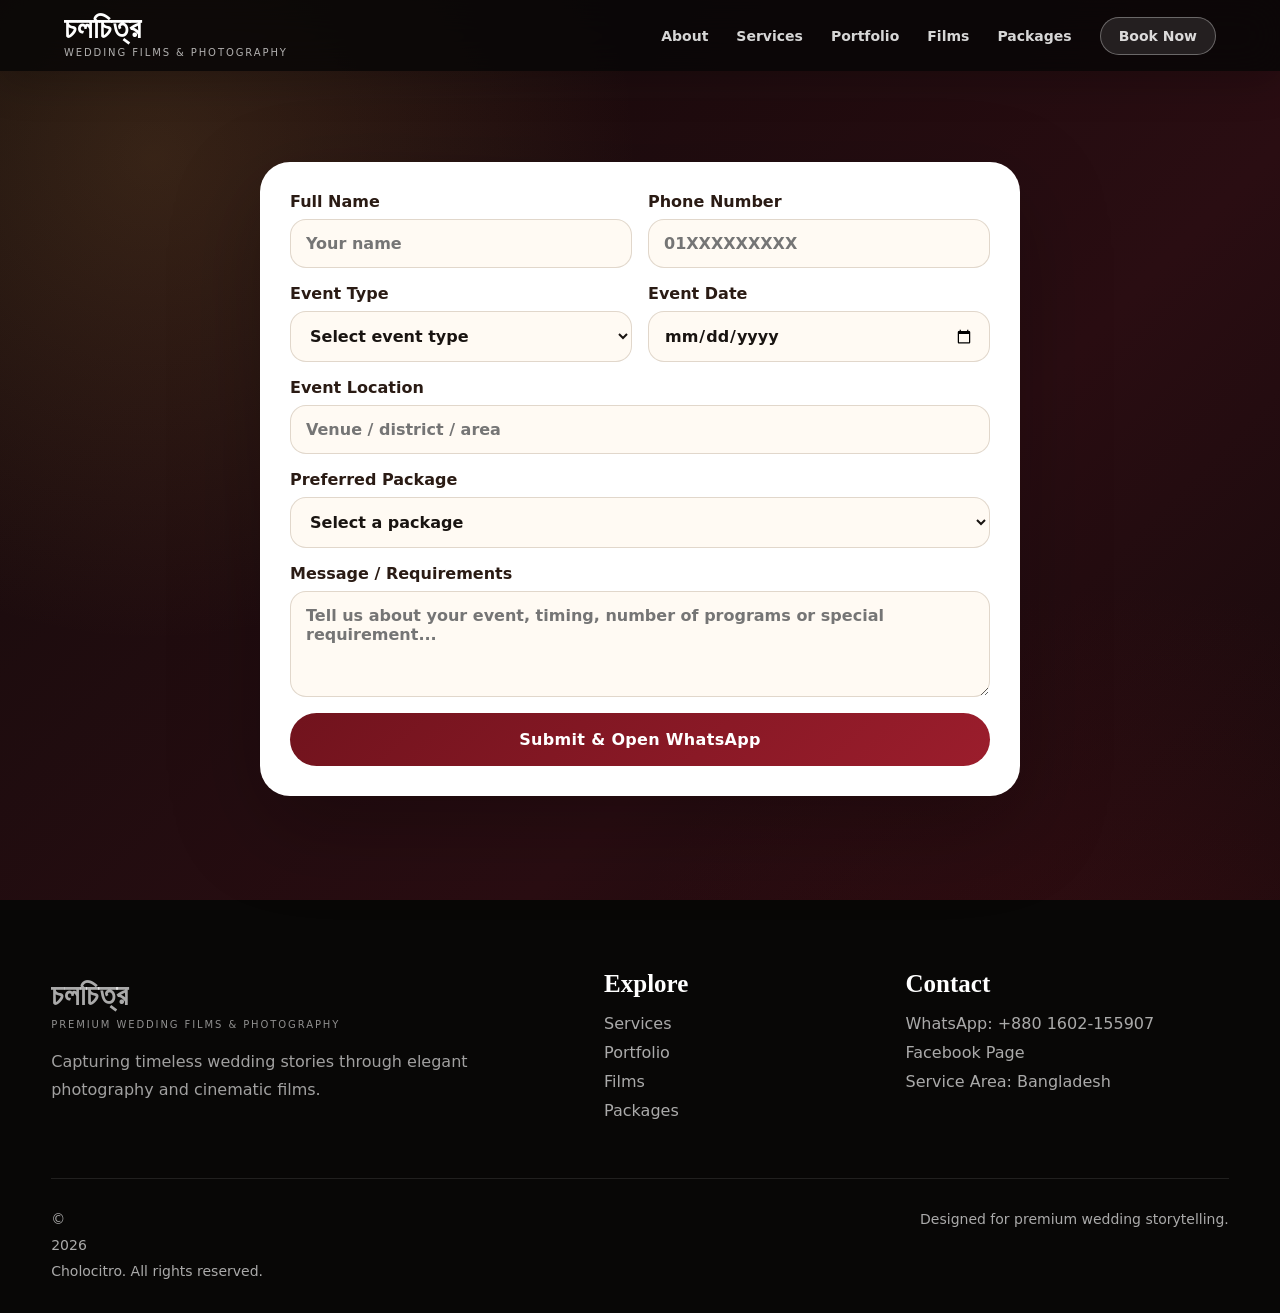
<file: booking-form.html>
<!DOCTYPE html>
<html lang="en">
<head>
  <meta charset="UTF-8" />
  <meta name="viewport" content="width=device-width, initial-scale=1.0" />
  <title>Booking Form | Cholocitro</title>
  <meta name="description" content="Submit your Cholocitro wedding photography and cinematography booking details." />
  <meta name="theme-color" content="#130b0b" />
  <link rel="stylesheet" href="style.css" />
</head>
<body class="standalone-booking-page">
  <header class="header scrolled" id="header">
    <a class="brand" href="index.html#home" aria-label="Cholocitro home">
      <span class="brand-mark">চলচিত্র</span>
      <span class="brand-line">Wedding Films &amp; Photography</span>
    </a>

    <button class="menu-toggle" id="menuToggle" aria-label="Open menu" aria-expanded="false">
      <span></span><span></span><span></span>
    </button>

    <nav class="nav" id="navMenu" aria-label="Primary navigation">
      <a href="index.html#about">About</a>
      <a href="index.html#services">Services</a>
      <a href="index.html#portfolio">Portfolio</a>
      <a href="index.html#films">Films</a>
      <a href="index.html#packages">Packages</a>
      <a href="#bookingForm" class="nav-cta">Book Now</a>
    </nav>
  </header>

  <main class="standalone-booking-shell">
    <form class="booking-form standalone-booking-form" id="bookingForm" aria-label="Cholocitro booking form">
      <div class="form-row">
        <label>Full Name
          <input type="text" name="name" placeholder="Your name" required />
        </label>
        <label>Phone Number
          <input type="tel" name="phone" placeholder="01XXXXXXXXX" required />
        </label>
      </div>

      <div class="form-row">
        <label>Event Type
          <select name="eventType" required>
            <option value="">Select event type</option>
            <option>Holud</option>
            <option>Wedding</option>
            <option>Reception</option>
            <option>Holud + Wedding</option>
            <option>Holud + Wedding + Reception</option>
            <option>Couple Session</option>
            <option>Hindu Wedding</option>
          </select>
        </label>
        <label>Event Date
          <input type="date" name="eventDate" required />
        </label>
      </div>

      <label>Event Location
        <input type="text" name="location" placeholder="Venue / district / area" required />
      </label>

      <label>Preferred Package
        <select name="package" id="packageSelect" required>
          <option value="">Select a package</option>
          <option>Senior Team Package — Only Photography — ৳10,000</option>
          <option>Senior Team Package — 1 Program Combo — ৳20,000</option>
          <option>Senior Team Package — Holud & Wedding — ৳30,000</option>
          <option>Senior Team Package — Holud / Wedding / Reception — ৳40,000</option>
          <option>Only Photography — ৳6,000</option>
          <option>1 Program Combo — ৳12,000</option>
          <option>Holud & Wedding — ৳24,000</option>
          <option>Holud / Wedding / Reception — ৳36,000</option>
          <option>TOP Team Package — Only Photography — ৳7,500</option>
          <option>TOP Team Package — 1 Program Combo — ৳15,000</option>
          <option>TOP Team Package — Holud & Wedding — ৳30,000</option>
          <option>TOP Team Package — Holud / Wedding / Reception — ৳45,000</option>
          <option>Hindu Special Team — Sanatan Wedding Bride Package Senior — ৳30,000</option>
          <option>Hindu Special Team — Sanatan Wedding Bride Package Core — ৳36,000</option>
          <option>Hindu Special Team — Sanatan Wedding Bride Package Top — ৳45,000</option>
          <option>Custom Package</option>
        </select>
      </label>

      <label>Message / Requirements
        <textarea name="message" rows="4" placeholder="Tell us about your event, timing, number of programs or special requirement..."></textarea>
      </label>

      <button type="submit" class="btn btn-form">Submit &amp; Open WhatsApp</button>
    </form>
  </main>

  <footer class="footer">
    <div class="container footer-grid">
      <div>
        <a class="brand footer-brand" href="index.html#home">
          <span class="brand-mark">চলচিত্র</span>
          <span class="brand-line">Premium Wedding Films &amp; Photography</span>
        </a>
        <p>Capturing timeless wedding stories through elegant photography and cinematic films.</p>
      </div>
      <div>
        <h3>Explore</h3>
        <a href="index.html#services">Services</a>
        <a href="index.html#portfolio">Portfolio</a>
        <a href="index.html#films">Films</a>
        <a href="index.html#packages">Packages</a>
      </div>
      <div>
        <h3>Contact</h3>
        <a href="https://wa.me/8801602155907" target="_blank" rel="noopener">WhatsApp: +880 1602-155907</a>
        <a href="https://www.facebook.com/cholocitro" target="_blank" rel="noopener">Facebook Page</a>
        <span>Service Area: Bangladesh</span>
      </div>
    </div>
    <div class="footer-bottom">
      <span>© <span id="year"></span> Cholocitro. All rights reserved.</span>
      <span>Designed for premium wedding storytelling.</span>
    </div>
  </footer>

  <script src="booking-form.js"></script>
</body>
</html>
</file>
<file: style.css>
:root{
  --black:#080706;
  --ink:#191411;
  --muted:#776a5f;
  --cream:#f8f1e7;
  --soft:#fffaf2;
  --card:#fff7ee;
  --maroon:#71131d;
  --maroon-2:#9b1d2c;
  --gold:#c79145;
  --gold-2:#f2d19a;
  --line:rgba(120,77,35,.22);
  --shadow:0 24px 80px rgba(27,16,8,.18);
  --radius:26px;
  --serif:"Playfair Display", Georgia, "Times New Roman", serif;
  --sans:"Inter", "Segoe UI", system-ui, -apple-system, BlinkMacSystemFont, Arial, sans-serif;
}
*{box-sizing:border-box;margin:0;padding:0}
html{scroll-behavior:smooth}
body{
  font-family:var(--sans);
  background:var(--soft);
  color:var(--ink);
  overflow-x:hidden;
}
a{color:inherit;text-decoration:none}
button,input,select,textarea{font:inherit}
img,video{max-width:100%;display:block}
::selection{background:var(--maroon);color:#fff}
.site-loader{
  position:fixed;inset:0;z-index:1000;display:grid;place-items:center;gap:12px;
  background:#080706;color:var(--cream);transition:opacity .55s ease,visibility .55s ease;
}
.site-loader.hide{opacity:0;visibility:hidden}
.loader-mark{font-size:clamp(36px,6vw,80px);font-weight:800;letter-spacing:.02em;color:#fff}
.site-loader span{color:rgba(255,255,255,.68);letter-spacing:.14em;text-transform:uppercase;font-size:12px}
.container{width:min(1180px,92vw);margin-inline:auto}.section{padding:110px 0}.section-head{max-width:760px;margin-bottom:44px}.section-head.centered{text-align:center;margin-inline:auto}.section-head h2,.section-copy h2,.booking-copy h2{font-family:var(--serif);font-size:clamp(36px,5vw,66px);line-height:.98;letter-spacing:-.04em;margin:10px 0 18px}.section-head p,.section-copy p,.booking-copy p{font-size:17px;line-height:1.85;color:var(--muted)}.eyebrow{display:inline-flex;align-items:center;gap:10px;text-transform:uppercase;letter-spacing:.18em;font-weight:800;font-size:12px;color:var(--gold-2)}.eyebrow.dark{color:var(--maroon)}.eyebrow:before{content:"";width:44px;height:1px;background:currentColor;display:inline-block}.btn{display:inline-flex;align-items:center;justify-content:center;gap:10px;border:none;border-radius:999px;padding:15px 25px;font-weight:800;cursor:pointer;transition:.25s ease;letter-spacing:.02em}.btn-primary{background:linear-gradient(135deg,var(--gold),#eed09a);color:#150d09;box-shadow:0 16px 50px rgba(199,145,69,.33)}.btn-primary:hover{transform:translateY(-3px);box-shadow:0 22px 60px rgba(199,145,69,.45)}.btn-ghost{border:1px solid rgba(255,255,255,.38);color:#fff;background:rgba(255,255,255,.08);backdrop-filter:blur(12px)}.btn-ghost:hover{background:rgba(255,255,255,.16);transform:translateY(-3px)}.btn-dark,.btn-form,.btn-price{background:var(--ink);color:#fff}.btn-dark:hover,.btn-form:hover,.btn-price:hover{background:var(--maroon);transform:translateY(-2px)}
.header{position:fixed;top:0;left:0;right:0;z-index:100;display:flex;align-items:center;justify-content:space-between;padding:20px 5vw;transition:.3s ease;color:#fff}.header.scrolled{background:rgba(8,7,6,.84);backdrop-filter:blur(18px);padding:13px 5vw;box-shadow:0 10px 40px rgba(0,0,0,.22)}.brand{display:flex;flex-direction:column;line-height:1}.brand-mark{font-size:30px;font-weight:900;letter-spacing:.03em}.brand-line{font-size:10px;text-transform:uppercase;letter-spacing:.19em;color:rgba(255,255,255,.68);margin-top:5px}.nav{display:flex;align-items:center;gap:28px}.nav a{font-size:14px;font-weight:700;color:rgba(255,255,255,.84);transition:.2s}.nav a:hover{color:#fff}.nav-cta{padding:10px 18px;border:1px solid rgba(255,255,255,.32);border-radius:999px;background:rgba(255,255,255,.1)}.menu-toggle{display:none;width:44px;height:44px;border:1px solid rgba(255,255,255,.28);border-radius:50%;background:rgba(255,255,255,.08);align-items:center;justify-content:center;flex-direction:column;gap:5px}.menu-toggle span{width:18px;height:2px;background:#fff;border-radius:10px;transition:.25s}.menu-toggle.active span:nth-child(1){transform:rotate(45deg) translate(5px,5px)}.menu-toggle.active span:nth-child(2){opacity:0}.menu-toggle.active span:nth-child(3){transform:rotate(-45deg) translate(5px,-5px)}
.hero{position:relative;min-height:100vh;display:flex;align-items:center;padding:130px 5vw 90px;isolation:isolate;background:#090909;color:#fff}.hero-video{position:absolute;inset:0;width:100%;height:100%;object-fit:cover;z-index:-3}.hero-overlay{position:absolute;inset:0;z-index:-2;background:radial-gradient(circle at 70% 38%,rgba(113,19,29,.28),transparent 30%),linear-gradient(90deg,rgba(0,0,0,.82) 0%,rgba(0,0,0,.58) 44%,rgba(0,0,0,.16) 100%),linear-gradient(0deg,rgba(8,7,6,.8) 0%,rgba(8,7,6,.05) 46%,rgba(8,7,6,.4) 100%)}.hero-grain{position:absolute;inset:0;z-index:-1;opacity:.14;background-image:url("data:image/svg+xml,%3Csvg xmlns='http://www.w3.org/2000/svg' width='160' height='160'%3E%3Cfilter id='n'%3E%3CfeTurbulence type='fractalNoise' baseFrequency='.9' numOctaves='3' stitchTiles='stitch'/%3E%3C/filter%3E%3Crect width='100%25' height='100%25' filter='url(%23n)' opacity='.42'/%3E%3C/svg%3E")}.hero-content{max-width:780px}.hero h1{font-family:var(--serif);font-size:clamp(52px,8vw,118px);line-height:.86;letter-spacing:-.065em;margin:18px 0 22px;text-wrap:balance}.hero-copy{font-size:clamp(16px,2vw,21px);line-height:1.78;color:rgba(255,255,255,.78);max-width:680px}.hero-actions{display:flex;gap:14px;flex-wrap:wrap;margin-top:34px}.hero-card{position:absolute;right:5vw;bottom:70px;width:min(330px,86vw);padding:24px;border:1px solid rgba(255,255,255,.22);border-radius:24px;background:rgba(255,255,255,.08);backdrop-filter:blur(18px);box-shadow:0 20px 80px rgba(0,0,0,.35)}.hero-card span{color:var(--gold-2);font-weight:900;text-transform:uppercase;letter-spacing:.16em;font-size:11px}.hero-card strong{display:block;font-size:22px;margin:10px 0}.hero-card p{color:rgba(255,255,255,.72)}.scroll-cue{position:absolute;left:50%;bottom:24px;transform:translateX(-50%);width:28px;height:48px;border:1px solid rgba(255,255,255,.42);border-radius:999px;display:flex;justify-content:center;padding-top:9px}.scroll-cue span{width:4px;height:8px;background:#fff;border-radius:999px;animation:scrollDot 1.6s infinite}@keyframes scrollDot{0%{transform:translateY(0);opacity:1}100%{transform:translateY(20px);opacity:0}}
.proof-strip{display:grid;grid-template-columns:repeat(4,1fr);background:var(--black);color:#fff;border-top:1px solid rgba(255,255,255,.08);border-bottom:1px solid rgba(255,255,255,.08)}.proof-strip div{padding:28px 5vw;border-right:1px solid rgba(255,255,255,.08)}.proof-strip strong{display:block;font-family:var(--serif);font-size:clamp(24px,3vw,40px);line-height:1;color:var(--gold-2)}.proof-strip span{display:block;margin-top:8px;color:rgba(255,255,255,.62);font-size:13px;text-transform:uppercase;letter-spacing:.12em}
.about{background:linear-gradient(180deg,var(--soft),#fff)}.about-grid{display:grid;grid-template-columns:1fr 1fr;gap:80px;align-items:center}.about-media{position:relative;padding:24px}.about-media:before{content:"";position:absolute;inset:0;border:1px solid var(--line);border-radius:36px;transform:rotate(-2deg)}.about-media>img{height:640px;width:100%;object-fit:cover;border-radius:30px;box-shadow:var(--shadow)}.mini-image{position:absolute;right:-30px;bottom:54px;width:300px;border:12px solid #fff;border-radius:24px;overflow:hidden;box-shadow:0 20px 70px rgba(0,0,0,.25)}.mini-image img{height:200px;width:100%;object-fit:cover}.signature-row{display:flex;align-items:center;gap:18px;margin-top:28px;padding-top:24px;border-top:1px solid var(--line)}.signature-row span{font-size:38px;font-weight:900;color:var(--maroon)}.signature-row small{color:var(--muted);font-weight:700}
.services{background:#f4eadc}.service-grid{display:grid;grid-template-columns:repeat(3,1fr);gap:22px}.service-card{position:relative;min-height:420px;border-radius:var(--radius);overflow:hidden;box-shadow:var(--shadow);background:#000;color:#fff}.service-card img{position:absolute;inset:0;width:100%;height:100%;object-fit:cover;transition:.55s ease}.service-card:after{content:"";position:absolute;inset:0;background:linear-gradient(0deg,rgba(0,0,0,.82),rgba(0,0,0,.12) 65%,rgba(0,0,0,.02));z-index:1}.service-card div{position:absolute;left:24px;right:24px;bottom:24px;z-index:2}.service-card span{display:inline-flex;width:40px;height:40px;align-items:center;justify-content:center;border:1px solid rgba(255,255,255,.28);border-radius:50%;color:var(--gold-2);font-weight:900}.service-card h3{font-family:var(--serif);font-size:34px;line-height:1;margin:16px 0 10px}.service-card p{color:rgba(255,255,255,.75);line-height:1.7}.service-card:hover img{transform:scale(1.07)}
.portfolio{background:#fff}.filter-bar{display:flex;gap:10px;flex-wrap:wrap;margin-bottom:26px}.filter-btn{border:1px solid var(--line);background:#fff8ee;color:var(--ink);padding:11px 17px;border-radius:999px;font-weight:800;cursor:pointer;transition:.25s}.filter-btn.active,.filter-btn:hover{background:var(--maroon);color:#fff;border-color:var(--maroon)}.portfolio-grid{display:grid;grid-template-columns:repeat(4,1fr);grid-auto-rows:260px;gap:14px}.portfolio-item{position:relative;border:0;cursor:pointer;border-radius:22px;overflow:hidden;background:#eee;box-shadow:0 12px 40px rgba(40,25,8,.1);transition:.35s ease}.portfolio-item img{width:100%;height:100%;object-fit:cover;transition:.5s}.portfolio-item:after{content:"";position:absolute;inset:0;background:linear-gradient(0deg,rgba(0,0,0,.62),transparent 55%);opacity:.75;transition:.3s}.portfolio-item span{position:absolute;left:18px;bottom:16px;z-index:2;color:#fff;font-weight:900;text-shadow:0 3px 16px rgba(0,0,0,.35)}.portfolio-item.wide{grid-column:span 2}.portfolio-item.tall{grid-row:span 2}.portfolio-item:hover{transform:translateY(-4px)}.portfolio-item:hover img{transform:scale(1.07)}.portfolio-item.hide{display:none}
.films{background:linear-gradient(180deg,#fff,var(--cream))}.films-grid{display:grid;grid-template-columns:.85fr 1.15fr;gap:70px;align-items:center}.check-list{list-style:none;margin:24px 0 30px;display:grid;gap:12px}.check-list li{position:relative;padding-left:28px;color:var(--muted);font-weight:700}.check-list li:before{content:"✓";position:absolute;left:0;color:var(--maroon);font-weight:900}.film-card{background:#090909;border-radius:32px;overflow:hidden;box-shadow:var(--shadow);border:1px solid rgba(0,0,0,.08)}.film-card video{width:100%;aspect-ratio:16/9;background:#000}.film-info{padding:22px 24px;color:#fff}.film-info span{color:var(--gold-2);letter-spacing:.14em;text-transform:uppercase;font-size:11px;font-weight:900}.film-info strong{display:block;margin-top:8px;font-size:22px}
.packages{background:#120c0c;color:#fff;position:relative;overflow:hidden}.packages:before{content:"";position:absolute;width:520px;height:520px;border-radius:50%;background:rgba(113,19,29,.36);filter:blur(90px);top:-210px;right:-160px}.packages .section-head p{color:rgba(255,255,255,.7)}.packages .eyebrow.dark{color:var(--gold-2)}.package-category-head{display:flex;align-items:flex-end;justify-content:space-between;gap:24px;margin:46px 0 22px;padding-top:26px;border-top:1px solid rgba(255,255,255,.12)}.section-head + .package-category-head{margin-top:0;border-top:0;padding-top:0}.package-category-head span{color:var(--gold-2);font-weight:900;letter-spacing:.18em;font-size:12px}.package-category-head h3{font-family:var(--serif);font-size:clamp(30px,4vw,48px);line-height:1;margin:0}.package-category-head p{max-width:470px;color:rgba(255,255,255,.62);line-height:1.7}.package-panel{display:grid;grid-template-columns:repeat(4,1fr);gap:20px;margin-bottom:54px}.package-panel:last-child{margin-bottom:0}.package-layer-gap{height:96px}.price-card{position:relative;display:flex;flex-direction:column;min-height:100%;padding:26px;border-radius:26px;background:rgba(255,255,255,.08);border:1px solid rgba(255,255,255,.14);backdrop-filter:blur(12px);box-shadow:0 20px 70px rgba(0,0,0,.18);transition:.3s}.price-card:hover{transform:translateY(-6px);border-color:rgba(242,209,154,.5)}.price-card.featured{background:linear-gradient(180deg,rgba(113,19,29,.72),rgba(255,255,255,.08));border-color:rgba(242,209,154,.42)}.ribbon{position:absolute;right:18px;top:18px;background:var(--gold);color:#160d08;padding:7px 12px;border-radius:999px;font-size:11px;font-weight:900;text-transform:uppercase;letter-spacing:.12em}.price-head{padding-bottom:22px;border-bottom:1px solid rgba(255,255,255,.12);margin-bottom:20px}.price-head p{text-transform:uppercase;letter-spacing:.14em;color:var(--gold-2);font-weight:900;font-size:12px;margin-bottom:10px}.price-head strong{font-family:var(--serif);font-size:42px}.price-card h3{font-size:20px;margin-bottom:18px}.price-card ul{list-style:none;display:grid;gap:12px;margin-bottom:26px;flex:1}.price-card li{position:relative;padding-left:22px;color:rgba(255,255,255,.76);line-height:1.55}.price-card li:before{content:"";position:absolute;left:0;top:.65em;width:7px;height:7px;border-radius:50%;background:var(--gold-2)}.btn-price{width:100%;background:#fff;color:#150d09}.price-card.featured .btn-price{background:var(--gold)}
.process{background:var(--cream)}.process-grid{display:grid;grid-template-columns:repeat(4,1fr);gap:18px}.process-step{padding:30px;border:1px solid var(--line);border-radius:24px;background:#fff;box-shadow:0 12px 40px rgba(80,45,10,.08)}.process-step span{color:var(--maroon);font-weight:900;letter-spacing:.14em}.process-step h3{font-family:var(--serif);font-size:30px;margin:14px 0 10px}.process-step p{color:var(--muted);line-height:1.7}
.testimonials{background:#fff}.testimonials-grid{display:grid;grid-template-columns:.8fr 1.2fr;gap:60px;align-items:center}.review-stack{display:grid;gap:18px}.review-stack article{padding:30px;border-radius:26px;background:var(--cream);border:1px solid var(--line);box-shadow:0 12px 40px rgba(80,45,10,.07)}.review-stack p{font-family:var(--serif);font-size:28px;line-height:1.25;color:var(--ink)}.review-stack span{display:block;margin-top:14px;color:var(--maroon);font-weight:900}.faq{background:var(--soft)}.faq-list{max-width:850px;margin-inline:auto;display:grid;gap:14px}.faq-list details{background:#fff;border:1px solid var(--line);border-radius:20px;padding:22px;box-shadow:0 10px 30px rgba(80,45,10,.06)}.faq-list summary{cursor:pointer;font-weight:900;font-size:18px}.faq-list p{margin-top:14px;color:var(--muted);line-height:1.75}
.booking{background:linear-gradient(135deg,#130b0b,#2a0d12 55%,#0d0808);color:#fff}.booking-grid{display:grid;grid-template-columns:.85fr 1.15fr;gap:70px;align-items:start}.booking-copy p{color:rgba(255,255,255,.72)}.contact-card{margin-top:30px;padding:24px;border-radius:24px;border:1px solid rgba(255,255,255,.16);background:rgba(255,255,255,.08);backdrop-filter:blur(12px)}.contact-card span{color:var(--gold-2);text-transform:uppercase;letter-spacing:.14em;font-weight:900;font-size:12px}.contact-card strong{display:block;font-size:30px;margin:8px 0}.contact-card small{color:rgba(255,255,255,.66)}.booking-form{display:grid;gap:16px;background:#fff;color:var(--ink);border-radius:30px;padding:30px;box-shadow:0 30px 90px rgba(0,0,0,.25)}.form-row{display:grid;grid-template-columns:1fr 1fr;gap:16px}.booking-form label{display:grid;gap:8px;font-weight:900;color:#2a1b14}.booking-form input,.booking-form select,.booking-form textarea{width:100%;border:1px solid rgba(91,56,24,.18);border-radius:16px;padding:14px 15px;background:#fffaf3;color:var(--ink);outline:none;transition:.2s}.booking-form input:focus,.booking-form select:focus,.booking-form textarea:focus{border-color:var(--gold);box-shadow:0 0 0 4px rgba(199,145,69,.16)}.btn-form{width:100%;padding:17px 24px;background:linear-gradient(135deg,var(--maroon),var(--maroon-2))}
.footer{background:#080706;color:#fff;padding:70px 0 24px}.footer-grid{display:grid;grid-template-columns:1.4fr .7fr .9fr;gap:50px}.footer .brand-line{color:rgba(255,255,255,.55)}.footer p{color:rgba(255,255,255,.62);line-height:1.75;margin-top:18px;max-width:430px}.footer h3{font-family:var(--serif);font-size:25px;margin-bottom:16px}.footer a,.footer span{display:block;color:rgba(255,255,255,.66);margin:10px 0;transition:.2s}.footer a:hover{color:#fff}.footer-bottom{width:min(1180px,92vw);margin:48px auto 0;padding-top:22px;border-top:1px solid rgba(255,255,255,.1);display:flex;justify-content:space-between;gap:20px;color:rgba(255,255,255,.45);font-size:14px}
.lightbox{position:fixed;inset:0;z-index:900;background:rgba(0,0,0,.92);display:grid;place-items:center;opacity:0;visibility:hidden;transition:.25s;padding:26px}.lightbox.open{opacity:1;visibility:visible}.lightbox img{max-height:88vh;max-width:92vw;object-fit:contain;border-radius:18px;box-shadow:0 30px 90px rgba(0,0,0,.5)}.lightbox-close{position:absolute;right:24px;top:20px;width:48px;height:48px;border:1px solid rgba(255,255,255,.22);border-radius:50%;background:rgba(255,255,255,.08);color:#fff;font-size:34px;line-height:1;cursor:pointer}.reveal{opacity:0;transform:translateY(24px);transition:opacity .7s ease,transform .7s ease}.reveal.in-view{opacity:1;transform:translateY(0)}.delay-1{transition-delay:.12s}.delay-2{transition-delay:.24s}
@media(max-width:1100px){.service-grid,.package-panel{grid-template-columns:repeat(2,1fr)}.portfolio-grid{grid-template-columns:repeat(3,1fr)}.process-grid{grid-template-columns:repeat(2,1fr)}.hero-card{position:relative;right:auto;bottom:auto;margin-top:40px}.hero{display:block}.hero-content{padding-top:80px}}
@media(max-width:860px){.section{padding:78px 0}.menu-toggle{display:flex}.nav{position:absolute;top:72px;left:5vw;right:5vw;display:grid;gap:0;background:rgba(8,7,6,.96);border:1px solid rgba(255,255,255,.12);border-radius:22px;padding:12px;opacity:0;visibility:hidden;transform:translateY(-10px);transition:.25s;box-shadow:0 18px 70px rgba(0,0,0,.28)}.nav.open{opacity:1;visibility:visible;transform:translateY(0)}.nav a{padding:14px 12px;border-bottom:1px solid rgba(255,255,255,.08)}.nav a:last-child{border-bottom:0}.about-grid,.films-grid,.testimonials-grid,.booking-grid,.footer-grid{grid-template-columns:1fr;gap:44px}.about-media>img{height:520px}.mini-image{right:5px;width:240px}.proof-strip{grid-template-columns:repeat(2,1fr)}.proof-strip div:nth-child(2){border-right:0}.service-grid,.package-panel,.process-grid{grid-template-columns:1fr}.portfolio-grid{grid-template-columns:repeat(2,1fr);grid-auto-rows:220px}.portfolio-item.wide{grid-column:span 2}.footer-bottom{flex-direction:column}.form-row{grid-template-columns:1fr}}
@media(max-width:560px){.package-layer-gap{height:58px}.header{padding:15px 4vw}.header.scrolled{padding:12px 4vw}.brand-mark{font-size:25px}.brand-line{font-size:8px}.hero{padding:118px 4vw 70px;min-height:96vh}.hero h1{font-size:clamp(44px,15vw,74px)}.hero-actions .btn{width:100%}.proof-strip{grid-template-columns:1fr}.proof-strip div{border-right:0;border-bottom:1px solid rgba(255,255,255,.08)}.about-media{padding:0}.about-media:before{display:none}.about-media>img{height:440px;border-radius:24px}.mini-image{position:relative;right:auto;bottom:auto;width:88%;margin:-65px auto 0}.section-head h2,.section-copy h2,.booking-copy h2{font-size:clamp(34px,12vw,52px)}.service-card{min-height:360px}.portfolio-grid{grid-template-columns:1fr;grid-auto-rows:360px}.portfolio-item.wide,.portfolio-item.tall{grid-column:span 1;grid-row:span 1}.price-head strong{font-size:36px}.booking-form{padding:22px;border-radius:24px}.package-category-head{align-items:flex-start;flex-direction:column;gap:10px}.contact-card strong{font-size:24px}}


/* Standalone booking form page */
.standalone-booking-page{
  min-height:100vh;
  background:
    radial-gradient(circle at 12% 12%,rgba(199,145,69,.18),transparent 30%),
    radial-gradient(circle at 88% 86%,rgba(113,19,29,.32),transparent 34%),
    linear-gradient(135deg,#130b0b,#2a0d12 55%,#0d0808);
}
.standalone-booking-shell{
  min-height:100vh;
  width:min(760px,92vw);
  margin-inline:auto;
  display:grid;
  place-items:center;
  padding:130px 0 72px;
}
.standalone-booking-form{
  width:100%;
}
@media (max-width:640px){
  .standalone-booking-shell{width:min(94vw,760px);padding:108px 0 48px}
  .standalone-booking-form{padding:22px;border-radius:22px}
}
</file>
